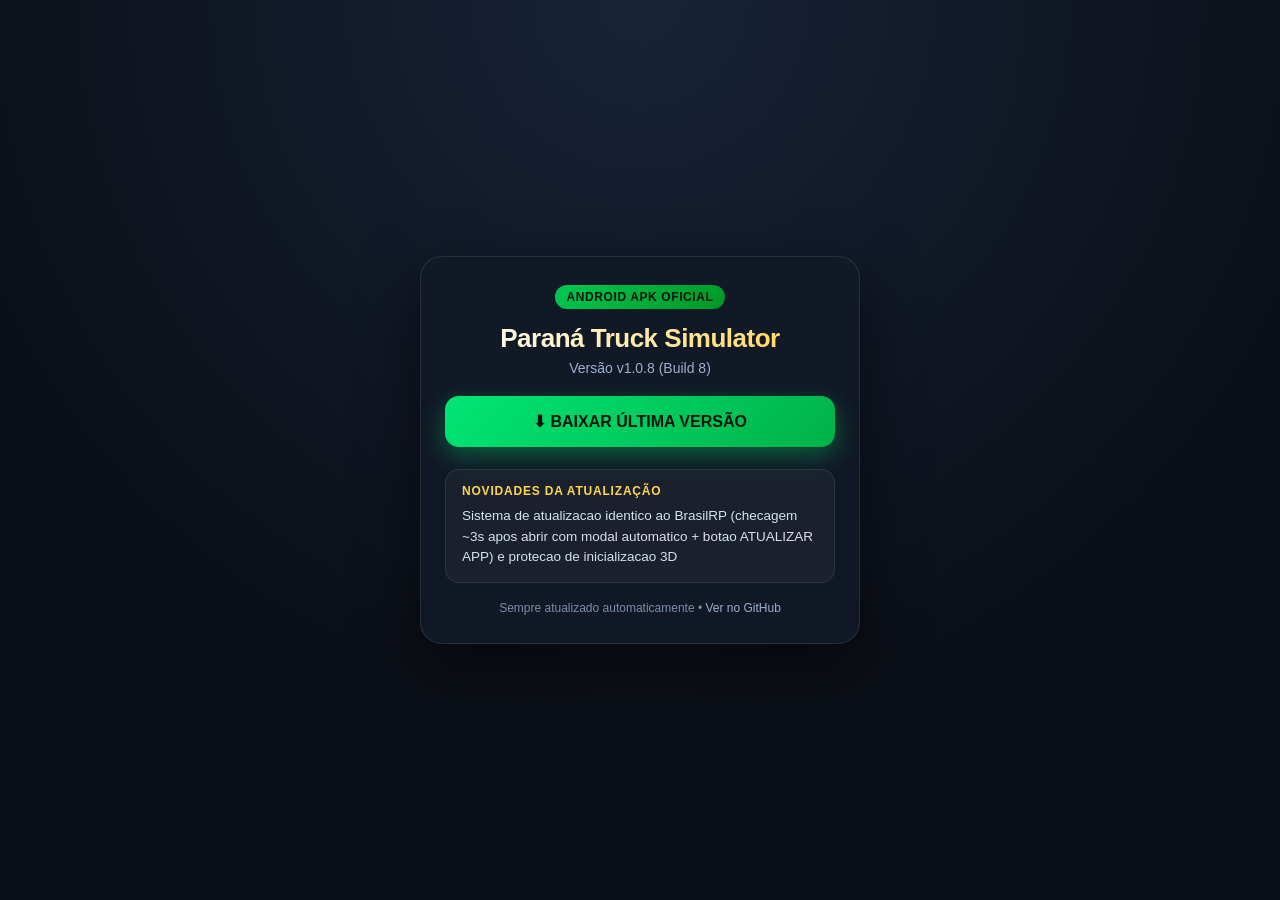
<file: parana-truck/index.html>
<!DOCTYPE html>
<html lang="pt-BR">
<head>
  <meta charset="UTF-8" />
  <meta name="viewport" content="width=device-width, initial-scale=1.0" />
  <title>Paraná Truck Simulator — Download Oficial (Android APK)</title>
  <meta name="description" content="Baixe a versão mais recente do Paraná Truck Simulator para Android." />
  <meta property="og:title" content="Paraná Truck Simulator — Download Oficial APK" />
  <meta property="og:description" content="Baixe agora a última versão atualizada do Paraná Truck Simulator para Android." />
  <meta property="og:type" content="website" />
  <meta name="theme-color" content="#0b0f17" />
  <style>
    * { box-sizing: border-box; margin: 0; padding: 0; }
    body {
      min-height: 100vh;
      font-family: -apple-system, BlinkMacSystemFont, "Segoe UI", Roboto, sans-serif;
      background: radial-gradient(circle at top, #182338 0%, #0b0f17 65%);
      color: #f3f6fc;
      display: flex;
      align-items: center;
      justify-content: center;
      padding: 20px;
    }
    .card {
      width: 100%;
      max-width: 440px;
      background: rgba(18, 25, 39, 0.92);
      border: 1px solid rgba(255, 255, 255, 0.1);
      border-radius: 22px;
      padding: 28px 24px;
      box-shadow: 0 20px 60px rgba(0, 0, 0, 0.55);
      text-align: center;
    }
    .badge {
      display: inline-block;
      background: linear-gradient(135deg, #00c853, #009624);
      color: #06130a;
      font-weight: 800;
      font-size: 12px;
      letter-spacing: 0.6px;
      text-transform: uppercase;
      padding: 5px 12px;
      border-radius: 999px;
      margin-bottom: 14px;
    }
    h1 {
      font-size: 26px;
      font-weight: 900;
      letter-spacing: -0.5px;
      margin-bottom: 6px;
      background: linear-gradient(90deg, #ffffff, #ffd54f);
      -webkit-background-clip: text;
      -webkit-text-fill-color: transparent;
    }
    .version {
      font-size: 14px;
      color: #9fb0cc;
      margin-bottom: 20px;
    }
    .btn {
      display: flex;
      align-items: center;
      justify-content: center;
      gap: 10px;
      width: 100%;
      padding: 16px 20px;
      border-radius: 14px;
      background: linear-gradient(135deg, #00e676, #00b248);
      color: #05160b;
      font-size: 16px;
      font-weight: 800;
      text-decoration: none;
      box-shadow: 0 8px 24px rgba(0, 230, 118, 0.35);
      transition: transform 0.15s ease, filter 0.15s ease;
    }
    .btn:active { transform: scale(0.98); filter: brightness(0.95); }
    .changelog-box {
      margin-top: 22px;
      text-align: left;
      background: rgba(255, 255, 255, 0.04);
      border: 1px solid rgba(255, 255, 255, 0.08);
      border-radius: 14px;
      padding: 14px 16px;
    }
    .changelog-title {
      font-size: 12px;
      font-weight: 700;
      text-transform: uppercase;
      letter-spacing: 0.8px;
      color: #ffd54f;
      margin-bottom: 8px;
    }
    .changelog-text {
      font-size: 13.5px;
      line-height: 1.55;
      color: #d6e0f0;
      white-space: pre-line;
    }
    .footer {
      margin-top: 18px;
      font-size: 12px;
      color: #7d8da8;
    }
    .footer a { color: #9fb0cc; text-decoration: none; }
  </style>
</head>
<body>
  <main class="card">
    <span class="badge">Android APK Oficial</span>
    <h1>Paraná Truck Simulator</h1>
    <p class="version" id="versionLabel">Carregando última versão...</p>

    <a class="btn" id="downloadBtn" href="https://github.com/luh5826-byte/brasilrp-updates/releases/download/pts-v1.0.6/ParanaTruckSim.apk">
      <span>⬇ BAIXAR ÚLTIMA VERSÃO</span>
    </a>

    <section class="changelog-box">
      <div class="changelog-title">Novidades da atualização</div>
      <div class="changelog-text" id="changelogText">Carregando novidades...</div>
    </section>

    <p class="footer">
      Sempre atualizado automaticamente •
      <a href="https://github.com/luh5826-byte/brasilrp-updates/releases">Ver no GitHub</a>
    </p>
  </main>

  <script>
    const FALLBACK_URL = "https://github.com/luh5826-byte/brasilrp-updates/releases/download/pts-v1.0.6/ParanaTruckSim.apk";
    fetch("../parana_truck_version.json?t=" + Date.now(), { cache: "no-store" })
      .then(r => r.ok ? r.json() : Promise.reject())
      .then(data => {
        if (data.versionName) {
          document.getElementById("versionLabel").textContent = "Versão v" + data.versionName + " (Build " + (data.versionCode || "") + ")";
        }
        if (data.changelog) {
          document.getElementById("changelogText").textContent = data.changelog;
        }
        if (data.apkUrl) {
          document.getElementById("downloadBtn").href = data.apkUrl;
        }
      })
      .catch(() => {
        document.getElementById("versionLabel").textContent = "Última versão disponível";
        document.getElementById("changelogText").textContent = "Toque no botão acima para baixar o APK mais recente.";
        document.getElementById("downloadBtn").href = FALLBACK_URL;
      });
  </script>
</body>
</html>
</file>
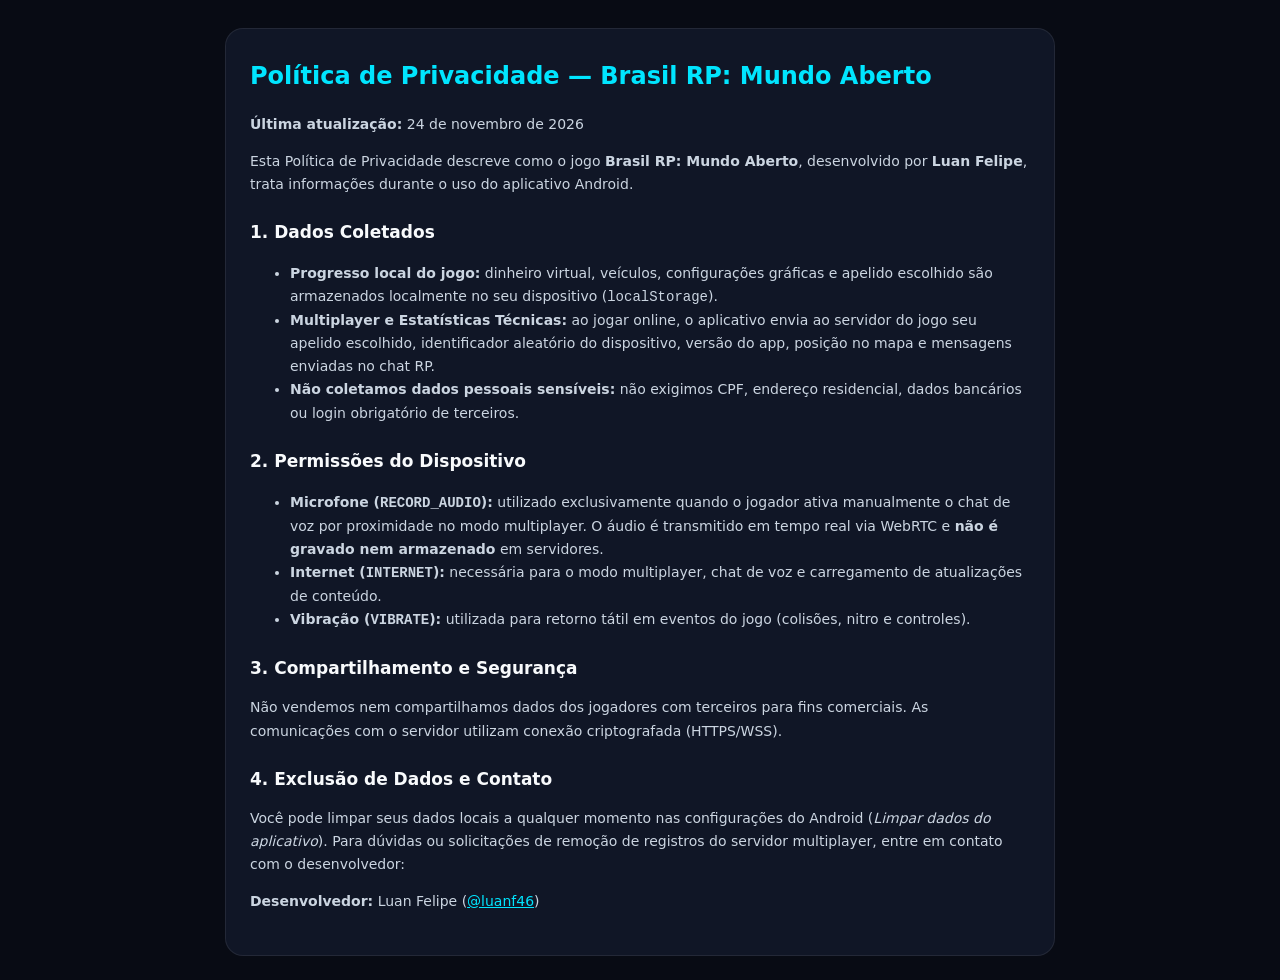
<file: privacy.html>
<!DOCTYPE html>
<html lang="pt-BR">
<head>
  <meta charset="UTF-8" />
  <meta name="viewport" content="width=device-width, initial-scale=1.0" />
  <title>Política de Privacidade • Brasil RP: Mundo Aberto</title>
  <style>
    body {
      font-family: system-ui, -apple-system, Segoe UI, Roboto, sans-serif;
      background: #080b14;
      color: #e5e7eb;
      margin: 0;
      padding: 28px 16px;
      line-height: 1.65;
    }
    .box {
      max-width: 780px;
      margin: 0 auto;
      background: #101626;
      border: 1px solid rgba(255,255,255,0.08);
      border-radius: 18px;
      padding: 28px 24px;
    }
    h1 { color: #00e5ff; margin-top: 0; font-size: 24px; }
    h2 { color: #f8fafc; font-size: 17px; margin-top: 22px; }
    p, li { color: #cbd5e1; font-size: 14px; }
    a { color: #00e5ff; }
  </style>
</head>
<body>
  <div class="box">
    <h1>Política de Privacidade — Brasil RP: Mundo Aberto</h1>
    <p><strong>Última atualização:</strong> 24 de novembro de 2026</p>
    <p>Esta Política de Privacidade descreve como o jogo <strong>Brasil RP: Mundo Aberto</strong>, desenvolvido por <strong>Luan Felipe</strong>, trata informações durante o uso do aplicativo Android.</p>

    <h2>1. Dados Coletados</h2>
    <ul>
      <li><strong>Progresso local do jogo:</strong> dinheiro virtual, veículos, configurações gráficas e apelido escolhido são armazenados localmente no seu dispositivo (<code>localStorage</code>).</li>
      <li><strong>Multiplayer e Estatísticas Técnicas:</strong> ao jogar online, o aplicativo envia ao servidor do jogo seu apelido escolhido, identificador aleatório do dispositivo, versão do app, posição no mapa e mensagens enviadas no chat RP.</li>
      <li><strong>Não coletamos dados pessoais sensíveis:</strong> não exigimos CPF, endereço residencial, dados bancários ou login obrigatório de terceiros.</li>
    </ul>

    <h2>2. Permissões do Dispositivo</h2>
    <ul>
      <li><strong>Microfone (<code>RECORD_AUDIO</code>):</strong> utilizado exclusivamente quando o jogador ativa manualmente o chat de voz por proximidade no modo multiplayer. O áudio é transmitido em tempo real via WebRTC e <strong>não é gravado nem armazenado</strong> em servidores.</li>
      <li><strong>Internet (<code>INTERNET</code>):</strong> necessária para o modo multiplayer, chat de voz e carregamento de atualizações de conteúdo.</li>
      <li><strong>Vibração (<code>VIBRATE</code>):</strong> utilizada para retorno tátil em eventos do jogo (colisões, nitro e controles).</li>
    </ul>

    <h2>3. Compartilhamento e Segurança</h2>
    <p>Não vendemos nem compartilhamos dados dos jogadores com terceiros para fins comerciais. As comunicações com o servidor utilizam conexão criptografada (HTTPS/WSS).</p>

    <h2>4. Exclusão de Dados e Contato</h2>
    <p>Você pode limpar seus dados locais a qualquer momento nas configurações do Android (<em>Limpar dados do aplicativo</em>). Para dúvidas ou solicitações de remoção de registros do servidor multiplayer, entre em contato com o desenvolvedor:</p>
    <p><strong>Desenvolvedor:</strong> Luan Felipe (<a href="https://www.instagram.com/luanf46/">@luanf46</a>)</p>
  </div>
</body>
</html>
</file>
